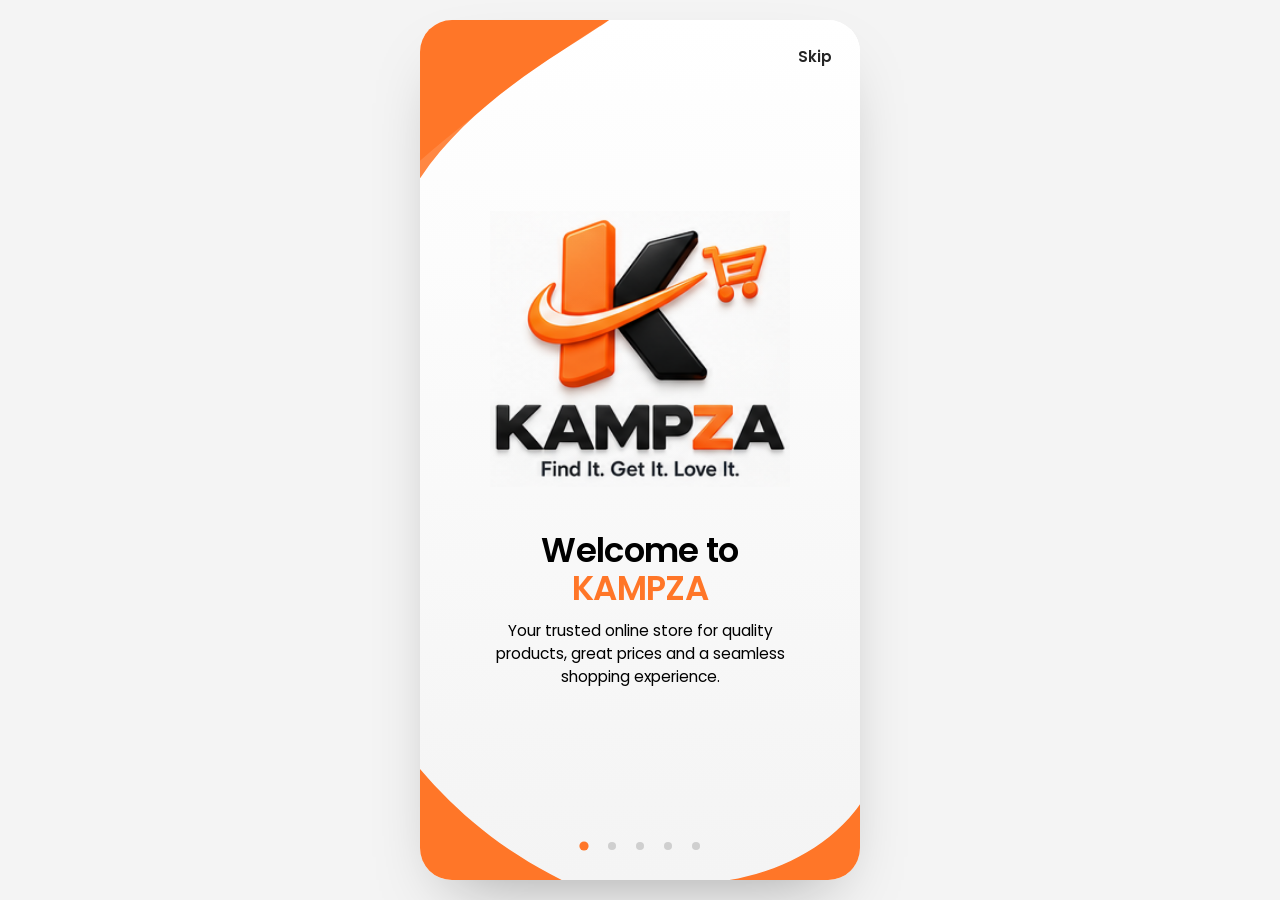
<file: index.html>
<!DOCTYPE html>
<html lang="en">
<head>
<meta charset="utf-8">
<meta name="viewport" content="width=device-width, initial-scale=1, viewport-fit=cover">
<title>KAMPZA — Find It. Get It. Love It.</title>
<link rel="manifest" href="/manifest.webmanifest">
<meta name="theme-color" content="#FF7628">
<link rel="icon" type="image/png" href="/icon-192.png">
<link rel="apple-touch-icon" href="/apple-touch-icon.png">
<meta name="mobile-web-app-capable" content="yes">
<meta name="apple-mobile-web-app-capable" content="yes">
<meta name="apple-mobile-web-app-title" content="KAMPZA">
<meta name="apple-mobile-web-app-status-bar-style" content="default">

<meta name="theme-color" content="#252525">
<link rel="preconnect" href="https://fonts.googleapis.com">
<link rel="preconnect" href="https://fonts.gstatic.com" crossorigin>
<link href="https://fonts.googleapis.com/css2?family=Poppins:wght@400;500;600;700;800&display=swap" rel="stylesheet">
<link rel="preload" as="image" href="kampza-logo.png">
<style>
:root{--or:#FF7628;--wh:#FFFFFF;--ch:#252525;--gr:#F4F4F4;--ease:cubic-bezier(.22,.8,.24,1);--font:"Poppins",system-ui,-apple-system,"Segoe UI",sans-serif}
*,*::before,*::after{box-sizing:border-box}
html,body{margin:0;height:100%;overflow:hidden;font-family:var(--font);background:var(--gr);-webkit-text-size-adjust:100%}
body{display:flex;align-items:center;justify-content:center}
button,a{font:inherit;color:inherit;cursor:pointer;-webkit-tap-highlight-color:transparent}
:focus-visible{outline:3px solid var(--or);outline-offset:3px;border-radius:10px}
.ic{width:1em;height:1em;fill:none;stroke:currentColor;stroke-width:1.7;stroke-linecap:round;stroke-linejoin:round}

/* stage */
.stage{position:relative;width:min(100vw,440px);height:100dvh;background:var(--wh);overflow:hidden;isolation:isolate}
@media(min-width:520px){.stage{height:min(calc(100dvh - 32px),860px);border-radius:32px;box-shadow:0 30px 70px -30px rgba(0,0,0,.35)}}
.s{position:absolute;inset:0;display:flex;flex-direction:column;padding:calc(env(safe-area-inset-top,0px) + 64px) 26px 64px;opacity:0;transform:translate3d(100%,0,0);visibility:hidden;transition:transform .7s var(--ease),opacity .7s var(--ease),visibility 0s .7s;overflow:hidden;background:linear-gradient(180deg,var(--wh),var(--gr))}
.s.on{opacity:1;transform:none;visibility:visible;transition-delay:0s}
.s.out{opacity:0;transform:translate3d(-100%,0,0)}
.s.dk{background:var(--ch);color:var(--wh)}
.deco{position:absolute;pointer-events:none;z-index:0;width:100%;height:auto;left:0}
.deco.t{top:0}.deco.b{bottom:0}
.s>*:not(.deco){position:relative;z-index:1}

/* typography */
h1{margin:0;font-weight:700;line-height:1.12;letter-spacing:-.02em;font-size:clamp(26px,7.6vw,34px)}
h1 em{font-style:normal;color:var(--or)}
.sub{margin:12px 0 0;font-size:clamp(13.5px,3.7vw,15.5px);line-height:1.5;opacity:.9;max-width:34ch}
.dk .sub{color:#fff}
.c{align-items:center;text-align:center}.c .sub{margin-inline:auto}

/* chrome */
.skip{position:absolute;z-index:20;top:calc(env(safe-area-inset-top,0px) + 14px);right:14px;min-width:48px;min-height:44px;padding:0 14px;border:0;background:none;font-weight:600;font-size:15px;color:var(--ch);transition:color .5s}
.stage.dark .skip{color:#fff}
.dots{position:absolute;z-index:20;left:0;right:0;bottom:calc(env(safe-area-inset-bottom,0px) + 22px);display:flex;justify-content:center;gap:4px}
.dots button{width:24px;height:24px;border:0;background:none;padding:0;display:grid;place-items:center}
.dots button::before{content:"";width:8px;height:8px;border-radius:50%;background:#cfcfcf;transition:background .4s,transform .4s}
.stage.dark .dots button::before{background:rgba(255,255,255,.35)}
.dots button[aria-current=true]::before{background:var(--or)!important;transform:scale(1.15)}

/* entrance animations (only while .play) */
.a{opacity:0}
.play .a{animation:up .8s var(--ease) both;animation-delay:calc(var(--d,0)*1ms)}
.play .pop{animation-name:pop}
@keyframes up{from{opacity:0;transform:translate3d(0,22px,0)}to{opacity:1;transform:none}}
@keyframes pop{from{opacity:0;transform:scale(.92)}to{opacity:1;transform:none}}
@keyframes sl{from{opacity:0;transform:translate3d(0,40px,0)}to{opacity:1;transform:none}}

/* slide 1 & 5 */
.logo{width:min(80%,300px);height:auto;mix-blend-mode:multiply;display:block}
.s1,.s5{justify-content:center;gap:0}
.s1 .logo,.s5 .logo{margin-bottom:clamp(18px,5vh,44px)}
.s1 h1{font-weight:600}
.s5 h1{font-weight:600}
.cta{margin-top:clamp(22px,4vh,36px);display:inline-flex;align-items:center;justify-content:center;gap:10px;width:100%;max-width:340px;min-height:56px;border-radius:999px;background:var(--or);color:#fff;font-weight:600;font-size:17px;text-decoration:none;border:0;box-shadow:0 14px 28px -12px rgba(255,118,40,.7);transition:transform .25s var(--ease),box-shadow .25s}
.cta:hover{transform:translateY(-2px);box-shadow:0 18px 32px -12px rgba(255,118,40,.8)}
.cta:active{transform:scale(.97)}
.cta .ic{width:20px;height:20px;stroke-width:2.2}

/* slide 2 */
.s2 .vis{flex:1;min-height:0;margin:8px -26px 0;display:flex;justify-content:center}
.s2 .vis img{height:100%;width:auto;max-width:100%;object-fit:contain;-webkit-mask-image:linear-gradient(#000 88%,transparent);mask-image:linear-gradient(#000 88%,transparent)}
.cats{margin:0 -26px -64px;padding:14px 22px 62px;background:var(--gr);display:grid;grid-template-columns:repeat(3,1fr);gap:12px 8px;color:var(--ch)}
.cat{display:flex;flex-direction:column;align-items:center;gap:6px;font-size:11.5px;font-weight:500;text-align:center}
.cat i{width:44px;height:44px;border-radius:50%;background:#fff;display:grid;place-items:center;color:var(--or);font-size:22px;box-shadow:0 4px 12px -4px rgba(0,0,0,.18)}
.play .cat.a{animation-name:pop}

/* slide 3 */
.s3 .vis{flex:1;min-height:0;position:relative;display:flex;align-items:center;justify-content:center;container-type:size;margin-top:10px}
.tilt{--u:.96cqh;height:96cqh;aspect-ratio:9/18.5;max-width:100cqw;perspective:1100px;transform:rotate(-3deg);opacity:0;position:relative}
.phone{position:absolute;inset:0;transform-style:preserve-3d}
.face{position:absolute;inset:0;border-radius:calc(var(--u)*6.4);backface-visibility:hidden;-webkit-backface-visibility:hidden;background:#161616;padding:calc(var(--u)*1.5);box-shadow:0 calc(var(--u)*4) calc(var(--u)*8) calc(var(--u)*-3) rgba(0,0,0,.45),inset 0 0 0 calc(var(--u)*.35) #4a4a4a}
.back{transform:rotateY(180deg);display:grid;place-items:center;background:linear-gradient(145deg,#2c2c2c,#161616)}
.back b{color:var(--or);font-size:calc(var(--u)*9);font-weight:800}
.back span{position:absolute;top:calc(var(--u)*3);left:calc(var(--u)*3);width:calc(var(--u)*10);height:calc(var(--u)*10);border-radius:calc(var(--u)*3);background:#0c0c0c;border:calc(var(--u)*.4) solid #444}
.screen{position:relative;width:100%;height:100%;border-radius:calc(var(--u)*5);background:#fff;overflow:hidden;display:flex;flex-direction:column;font-size:calc(var(--u)*2.1);color:var(--ch);text-align:left}
.sb{display:flex;justify-content:space-between;padding:calc(var(--u)*1.6) calc(var(--u)*4) 0;font-weight:700;font-size:calc(var(--u)*1.8)}
.hd{display:flex;align-items:center;justify-content:center;padding:calc(var(--u)*1) 0 0}
.hd img{height:calc(var(--u)*6);width:auto;mix-blend-mode:multiply}
.sbar{margin:calc(var(--u)*1.2) calc(var(--u)*2.5) 0;padding:calc(var(--u)*1.4) calc(var(--u)*2);border-radius:calc(var(--u)*2.5);background:#f1f1f1;color:#999;font-size:calc(var(--u)*1.9)}
.pc{display:flex;justify-content:space-around;padding:calc(var(--u)*1.6) calc(var(--u)*1) calc(var(--u)*.8);font-size:calc(var(--u)*1.7);font-weight:500}
.pc div{display:flex;flex-direction:column;align-items:center;gap:calc(var(--u)*.5)}
.pc i{width:calc(var(--u)*6.4);height:calc(var(--u)*6.4);border-radius:50%;background:var(--gr);display:grid;place-items:center;font-style:normal;font-size:calc(var(--u)*3.2)}
.ph3{padding:calc(var(--u)*.8) calc(var(--u)*2.5) calc(var(--u)*.6);font-weight:700;font-size:calc(var(--u)*2.5)}
.vp{flex:1;min-height:0;overflow:hidden;padding:0 calc(var(--u)*2.5)}
.track{display:grid;grid-template-columns:1fr 1fr;gap:calc(var(--u)*1.8);will-change:transform;padding-bottom:calc(var(--u)*2)}
.card{border-radius:calc(var(--u)*2.5);background:#fff;box-shadow:0 0 0 1px #eee,0 calc(var(--u)*.8) calc(var(--u)*2) calc(var(--u)*-1) rgba(0,0,0,.2);padding:calc(var(--u)*1.2);display:flex;flex-direction:column;gap:calc(var(--u)*.5)}
.card .im{height:calc(var(--u)*13);border-radius:calc(var(--u)*2);background:var(--gr);display:grid;place-items:center;font-size:calc(var(--u)*7.5)}
.card b{font-size:calc(var(--u)*2);font-weight:600}
.card em{font-style:normal;color:var(--or);font-weight:700;font-size:calc(var(--u)*2)}
.card u{text-decoration:none;text-align:center;background:var(--or);color:#fff;border-radius:calc(var(--u)*1.6);padding:calc(var(--u)*1) 0;font-weight:600;font-size:calc(var(--u)*1.8)}
.bn{display:flex;justify-content:space-around;padding:calc(var(--u)*1.4) 0 calc(var(--u)*2.2);border-top:1px solid #eee;font-size:calc(var(--u)*1.7);background:#fff;color:#888}
.bn span:first-child{color:var(--or);font-weight:600}
.cartb{position:absolute;z-index:3;right:max(0px,calc(50cqw - 46cqh*.486 - 30px));top:3%;width:clamp(54px,17cqw,72px);aspect-ratio:1;border-radius:50% 50% 50% 12%;background:var(--or);color:#fff;display:grid;place-items:center;font-size:clamp(28px,9cqw,38px);box-shadow:0 12px 24px -8px rgba(255,118,40,.7);opacity:0}
.s3.play .cartb{animation:cartIn .7s var(--ease) 1.1s forwards,fl 3s ease-in-out 1.8s infinite alternate}
@keyframes cartIn{from{opacity:0;transform:scale(.4)}to{opacity:1;transform:none}}
@keyframes fl{to{transform:translateY(-8px)}}

/* slide 4 */
.trust{display:grid;grid-template-columns:repeat(4,1fr);gap:6px;margin-top:20px}
.trust div{display:flex;flex-direction:column;align-items:center;gap:7px;text-align:center;font-size:11px;line-height:1.25;font-weight:500}
.trust i{width:46px;height:46px;border-radius:50%;border:1.5px solid rgba(255,118,40,.6);display:grid;place-items:center;color:var(--or);font-size:22px;background:rgba(255,118,40,.08)}
.s4 .img{flex:1;min-height:0;margin:10px -26px -64px;display:flex;align-items:flex-end;justify-content:center;overflow:hidden}
.s4 .img img{width:100%;height:100%;object-fit:cover;object-position:center bottom;-webkit-mask-image:linear-gradient(transparent,#000 18%);mask-image:linear-gradient(transparent,#000 18%)}
.play .img.a{animation-name:sl;animation-duration:1s}

@media(max-height:640px){.s{padding-top:calc(env(safe-area-inset-top,0px) + 52px)}.sub{margin-top:8px}.cat i{width:38px;height:38px}.cats{gap:8px;padding-top:10px}.logo{width:60%}}
@media(prefers-reduced-motion:reduce){.s{transition-duration:.01s}.play .a{animation-duration:.01s}}
</style>
</head>
<body>
<svg width="0" height="0" style="position:absolute" aria-hidden="true">
  <symbol id="dt" viewBox="0 0 100 36"><path d="M0 0H43C33 7 12 18 0 36Z" fill="#FF7628"/><path d="M43 0H50C38 9 16 20 0 36V32C14 20 30 8 43 0Z" fill="#ffffff" opacity=".12"/></symbol>
  <symbol id="db" viewBox="0 0 100 36"><path d="M100 0V36H38C62 32 86 20 100 0Z" fill="#FF7628"/></symbol>
  <symbol id="dl" viewBox="0 0 100 36"><path d="M0 0C12 14 26 26 46 36H0Z" fill="#FF7628"/></symbol>
  <symbol id="i-mon" viewBox="0 0 24 24"><rect x="3" y="4" width="18" height="12" rx="2"/><path d="M8 20h8M12 16v4"/></symbol>
  <symbol id="i-hang" viewBox="0 0 24 24"><path d="M12 8V6.5a2 2 0 1 0-2-2M12 8 3 15.5a1 1 0 0 0 .6 1.8h16.8a1 1 0 0 0 .6-1.8z"/></symbol>
  <symbol id="i-home" viewBox="0 0 24 24"><path d="m3 11 9-8 9 8v10h-6v-6H9v6H3z"/></symbol>
  <symbol id="i-bot" viewBox="0 0 24 24"><path d="M9 2h6v3H9zM8 5h8l1 5v11H7V10z"/></symbol>
  <symbol id="i-app" viewBox="0 0 24 24"><rect x="5" y="3" width="14" height="18" rx="2"/><circle cx="12" cy="13" r="4"/><path d="M8 7h1M11 7h1"/></symbol>
  <symbol id="i-more" viewBox="0 0 24 24"><circle cx="5" cy="12" r="1.2"/><circle cx="12" cy="12" r="1.2"/><circle cx="19" cy="12" r="1.2"/></symbol>
  <symbol id="i-shield" viewBox="0 0 24 24"><path d="M12 3l8 3v6c0 5-3.5 8-8 9-4.5-1-8-4-8-9V6zM8.5 12l2.5 2.5 4.5-5"/></symbol>
  <symbol id="i-truck" viewBox="0 0 24 24"><path d="M2 6h11v10H2zM13 9h4l3 3v4h-7M5 19a1.5 1.5 0 1 0 .01 0M17 19a1.5 1.5 0 1 0 .01 0"/></symbol>
  <symbol id="i-star" viewBox="0 0 24 24"><path d="m12 3 2.7 5.6 6.1.9-4.4 4.3 1 6.1L12 17l-5.4 2.9 1-6.1L3.2 9.5l6.1-.9z"/></symbol>
  <symbol id="i-head" viewBox="0 0 24 24"><path d="M4 14v-2a8 8 0 0 1 16 0v2M4 14h3v5H4zM17 14h3v5h-3zM20 19c0 2-2 2-5 2"/></symbol>
  <symbol id="i-cart" viewBox="0 0 24 24"><path d="M3 4h2l2.4 11h10.2l2-8H6.5"/><circle cx="9" cy="19" r="1.5"/><circle cx="17" cy="19" r="1.5"/></symbol>
  <symbol id="i-arrow" viewBox="0 0 24 24"><path d="M5 12h14M13 6l6 6-6 6"/></symbol>
</svg>

<main class="stage" id="stage" aria-label="KAMPZA introduction">
  <button class="skip" id="skip" type="button" aria-label="Skip introduction and go to KAMPZA">Skip</button>

  <!-- 1 -->
  <section class="s s1 c on" aria-label="Slide 1 of 5">
    <svg class="deco t" viewBox="0 0 100 36" aria-hidden="true"><use href="#dt"/></svg>
    <svg class="deco b" viewBox="0 0 100 36" aria-hidden="true" style="width:70%;left:0"><use href="#dl"/></svg>
    <svg class="deco b" viewBox="0 0 100 36" aria-hidden="true" style="width:48%;left:auto;right:0"><use href="#db"/></svg>
    <img class="logo a pop" style="--d:100" src="kampza-logo.png" alt="KAMPZA — Find It. Get It. Love It." width="268" height="246" decoding="async" fetchpriority="high">
    <h1 class="a" style="--d:500">Welcome to<br><em>KAMPZA</em></h1>
    <p class="sub a" style="--d:700">Your trusted online store for quality products, great prices and a seamless shopping experience.</p>
  </section>

  <!-- 2 -->
  <section class="s s2 dk" aria-label="Slide 2 of 5">
    <svg class="deco t" viewBox="0 0 100 36" aria-hidden="true"><use href="#dt"/></svg>
    <h1 class="a" style="--d:100">Everything You Need,<br><em>in One Place.</em></h1>
    <p class="sub a" style="--d:250">Explore products across multiple categories and discover something you love.</p>
    <div class="vis a" style="--d:400"><img src="kampza-products.png" alt="Laptop, headphones, phone, sneakers, handbag, blender, air fryer, watch and perfume" decoding="async"></div>
    <div class="cats">
      <div class="cat a pop" style="--d:900"><i><svg class="ic"><use href="#i-mon"/></svg></i>Electronics</div>
      <div class="cat a pop" style="--d:1000"><i><svg class="ic"><use href="#i-hang"/></svg></i>Fashion</div>
      <div class="cat a pop" style="--d:1100"><i><svg class="ic"><use href="#i-home"/></svg></i>Home &amp; Living</div>
      <div class="cat a pop" style="--d:1200"><i><svg class="ic"><use href="#i-bot"/></svg></i>Beauty</div>
      <div class="cat a pop" style="--d:1300"><i><svg class="ic"><use href="#i-app"/></svg></i>Appliances</div>
      <div class="cat a pop" style="--d:1400"><i><svg class="ic"><use href="#i-more"/></svg></i>More</div>
    </div>
  </section>

  <!-- 3 -->
  <section class="s s3" aria-label="Slide 3 of 5">
    <svg class="deco t" viewBox="0 0 100 36" aria-hidden="true"><use href="#dt"/></svg>
    <svg class="deco b" viewBox="0 0 100 36" aria-hidden="true" style="width:48%;left:auto;right:0"><use href="#db"/></svg>
    <h1 class="a" style="--d:100">Your Shopping,<br><em>Made Simple.</em></h1>
    <p class="sub a" style="--d:250">Find what you want, compare your options, and shop with ease.</p>
    <div class="vis">
      <div class="tilt" id="tilt">
        <div class="phone" id="phone">
          <div class="face front"><div class="screen">
            <div class="sb"><span>9:41</span><span>●●●</span></div>
            <div class="hd"><img src="kampza-logo.png" alt="KAMPZA"></div>
            <div class="sbar">🔍 Search for products...</div>
            <div class="pc"><div><i>🖥️</i>Electronics</div><div><i>👕</i>Fashion</div><div><i>🏠</i>Home</div><div><i>💄</i>Beauty</div></div>
            <div class="ph3">Popular Products</div>
            <div class="vp"><div class="track" id="track">
              <div class="card"><div class="im">🎧</div><b>Wireless Headphones</b><em>₦28,000</em><u>Add to Cart</u></div>
              <div class="card"><div class="im">👟</div><b>Sneakers</b><em>₦35,000</em><u>Add to Cart</u></div>
              <div class="card"><div class="im">⌚</div><b>Smart Watch</b><em>₦22,500</em><u>Add to Cart</u></div>
              <div class="card"><div class="im">👜</div><b>Leather Handbag</b><em>₦18,000</em><u>Add to Cart</u></div>
              <div class="card"><div class="im">🍳</div><b>Air Fryer</b><em>₦45,000</em><u>Add to Cart</u></div>
              <div class="card"><div class="im">📱</div><b>Smartphone</b><em>₦120,000</em><u>Add to Cart</u></div>
              <div class="card"><div class="im">🧴</div><b>Perfume</b><em>₦12,500</em><u>Add to Cart</u></div>
              <div class="card"><div class="im">🥤</div><b>Blender</b><em>₦26,000</em><u>Add to Cart</u></div>
            </div></div>
            <div class="bn"><span>Home</span><span>Categories</span><span>Cart</span><span>Account</span></div>
          </div></div>
          <div class="face back" aria-hidden="true"><span></span><b>K</b></div>
        </div>
      </div>
      <div class="cartb" aria-hidden="true"><svg class="ic"><use href="#i-cart"/></svg></div>
    </div>
  </section>

  <!-- 4 -->
  <section class="s s4 dk" aria-label="Slide 4 of 5">
    <svg class="deco t" viewBox="0 0 100 36" aria-hidden="true"><use href="#dt"/></svg>
    <h1 class="a" style="--d:100">Shop with<br><em>Confidence.</em></h1>
    <p class="sub a" style="--d:250">Discover convenient shopping, reliable service, and delivery options.</p>
    <div class="trust">
      <div class="a pop" style="--d:500"><i><svg class="ic"><use href="#i-shield"/></svg></i>Secure<br>Payments</div>
      <div class="a pop" style="--d:650"><i><svg class="ic"><use href="#i-truck"/></svg></i>Fast<br>Delivery</div>
      <div class="a pop" style="--d:800"><i><svg class="ic"><use href="#i-star"/></svg></i>Quality<br>Products</div>
      <div class="a pop" style="--d:950"><i><svg class="ic"><use href="#i-head"/></svg></i>24/7<br>Support</div>
    </div>
    <div class="img a" style="--d:900"><img src="kampza-delivery.png" alt="KAMPZA delivery van and branded package — Same Great Experience!" decoding="async"></div>
  </section>

  <!-- 5 -->
  <section class="s s5 c" aria-label="Slide 5 of 5">
    <svg class="deco t" viewBox="0 0 100 36" aria-hidden="true"><use href="#dt"/></svg>
    <svg class="deco b" viewBox="0 0 100 36" aria-hidden="true" style="width:100%"><use href="#db"/></svg>
    <img class="logo a pop" style="--d:100" src="kampza-logo.png" alt="KAMPZA — Find It. Get It. Love It." width="268" height="246" decoding="async">
    <h1 class="a" style="--d:450">Ready to Find Your<br><em>Next Favourite?</em></h1>
    <p class="sub a" style="--d:600">Your next great find is just a click away.</p>
    <a class="cta a pop" style="--d:800" id="go" href="auth.html">Explore KAMPZA <svg class="ic"><use href="#i-arrow"/></svg></a>
  </section>

  <nav class="dots" id="dots" aria-label="Slides"></nav>
</main>

<script>
(function(){
  /* ===== CONFIG: set these to your real routes ===== */
  var HOME_URL = 'auth.html';    // where Skip / Explore KAMPZA go (the Create Account page)
  var FLAG = 'kampza_onboarded';        // reuse your own flag name if you already have one
  var DUR = [3200, 3400, 0, 3400, 4500];// ms per slide (slide 3 is timed by its animation)

  /* safety: never redirect to this same page (that caused a blank screen) */
  try{ var _t=new URL(HOME_URL,location.href).pathname.replace(/\/index\.html$/,'/'), _c=location.pathname.replace(/\/index\.html$/,'/'); if(_t===_c){ HOME_URL='auth.html'; } }catch(e){}
  var RM = matchMedia('(prefers-reduced-motion: reduce)').matches;
  try{ if(localStorage.getItem(FLAG) && !/[?&]splash=1/.test(location.search)){ location.replace(HOME_URL); return; } }catch(e){}

  var stage = document.getElementById('stage'),
      slides = [].slice.call(stage.querySelectorAll('.s')),
      dotsEl = document.getElementById('dots'),
      cur = -1, timer = null, s3 = [], s3done = false, tok = 0, leaveT = [];

  slides.forEach(function(_, i){
    var b = document.createElement('button');
    b.type = 'button'; b.setAttribute('aria-label', 'Go to slide ' + (i + 1));
    b.onclick = function(){ go(i); };
    dotsEl.appendChild(b);
  });

  function schedule(ms){ clearTimeout(timer); timer = setTimeout(next, ms); }
  function next(){ cur < 4 ? go(cur + 1) : finish(); }

  function finish(){
    clearTimeout(timer); stopS3(); tok++;
    try{ localStorage.setItem(FLAG, '1'); }catch(e){}
    location.replace(HOME_URL);
  }

  function go(n){
    if(n === cur) return;
    clearTimeout(timer);
    if(cur === 2) stopS3();
    cur = n; tok++;
    slides.forEach(function(s, i){
      s.classList.toggle('on', i === n);
      s.classList.toggle('out', i < n);
      if(i === n){ clearTimeout(leaveT[i]); s.classList.remove('play'); void s.offsetWidth; s.classList.add('play'); }
      else if(s.classList.contains('play')){
        clearTimeout(leaveT[i]);
        leaveT[i] = setTimeout(function(){ if(cur !== i) s.classList.remove('play'); }, 850);
      }
    });
    stage.classList.toggle('dark', n === 1 || n === 3);
    [].forEach.call(dotsEl.children, function(d, i){ d.setAttribute('aria-current', i === n); });
    if(n === 2) runS3(); else schedule(DUR[n]);
  }

  /* ---------- Slide 3: scroll + exactly three 360° flips ---------- */
  function stopS3(){
    s3.forEach(function(a){ try{ a.cancel(); }catch(e){} });
    s3 = []; s3done = false;
  }
  function runS3(){
    stopS3();
    var my = tok, tilt = document.getElementById('tilt'), ph = document.getElementById('phone'), tr = document.getElementById('track'),
        dist = Math.max(0, tr.scrollHeight - tr.parentElement.clientHeight);
    var rest = 'rotate(-3deg)';
    var enter = tilt.animate(
      [{opacity:0, transform:'translateY(26px) scale(.94) ' + rest}, {opacity:1, transform:'translateY(0) scale(1) ' + rest}],
      {duration:700, easing:'cubic-bezier(.22,.8,.24,1)', fill:'forwards'});
    if(RM){
      var sc = tr.animate([{transform:'translateY(0)'},{transform:'translateY(' + (-dist * .6) + 'px)'}], {duration:3500, easing:'ease-in-out', fill:'forwards'});
      s3 = [enter, sc]; finishS3(my, 700); return;
    }
    /* internal scrolling: starts after entrance, keeps going through flips and after settle (clipped by .vp) */
    var scroll = tr.animate([{transform:'translateY(0)'},{transform:'translateY(' + (-dist) + 'px)'}],
      {delay:700, duration:6300, easing:'cubic-bezier(.4,0,.6,1)', fill:'both'});
    /* cumulative 0 → 1080° (three full turns), then cancel() so it rests at exactly 0° with scale 1 */
    var flip = ph.animate(
      [{transform:'rotateY(0deg) scale(1)'},{transform:'rotateY(540deg) scale(.93)', offset:.5},{transform:'rotateY(1080deg) scale(1)'}],
      {delay:2000, duration:2800, easing:'cubic-bezier(.45,0,.2,1)', fill:'both'});
    flip.finished.then(function(){ if(my === tok) flip.cancel(); }).catch(function(){});
    s3 = [enter, scroll, flip];
    finishS3(my, 800);
  }
  function finishS3(my, tail){
    Promise.all(s3.map(function(a){ return a.finished; })).then(function(){
      if(my !== tok) return;
      s3done = true;
      if(!document.hidden) schedule(tail);
    }).catch(function(){});
  }

  /* ---------- Controls ---------- */
  document.getElementById('skip').onclick = finish;
  document.getElementById('go').addEventListener('click', function(e){ e.preventDefault(); finish(); });
  addEventListener('keydown', function(e){
    if(e.key === 'ArrowRight' && cur < 4) go(cur + 1);
    else if(e.key === 'ArrowLeft' && cur > 0) go(cur - 1);
  });
  document.addEventListener('visibilitychange', function(){
    if(document.hidden){
      clearTimeout(timer);
      s3.forEach(function(a){ try{ a.pause(); }catch(e){} });
    }else{
      s3.forEach(function(a){ try{ a.play(); }catch(e){} });
      if(cur === 2){ if(s3done) schedule(800); } else schedule(DUR[cur]);
    }
  });

  go(0);
})();
</script>
<script>if('serviceWorker' in navigator&&location.protocol!=='file:')addEventListener('load',function(){navigator.serviceWorker.register('/sw.js',{scope:'/'}).catch(function(){})});</script>

</body>
</html>
</file>
